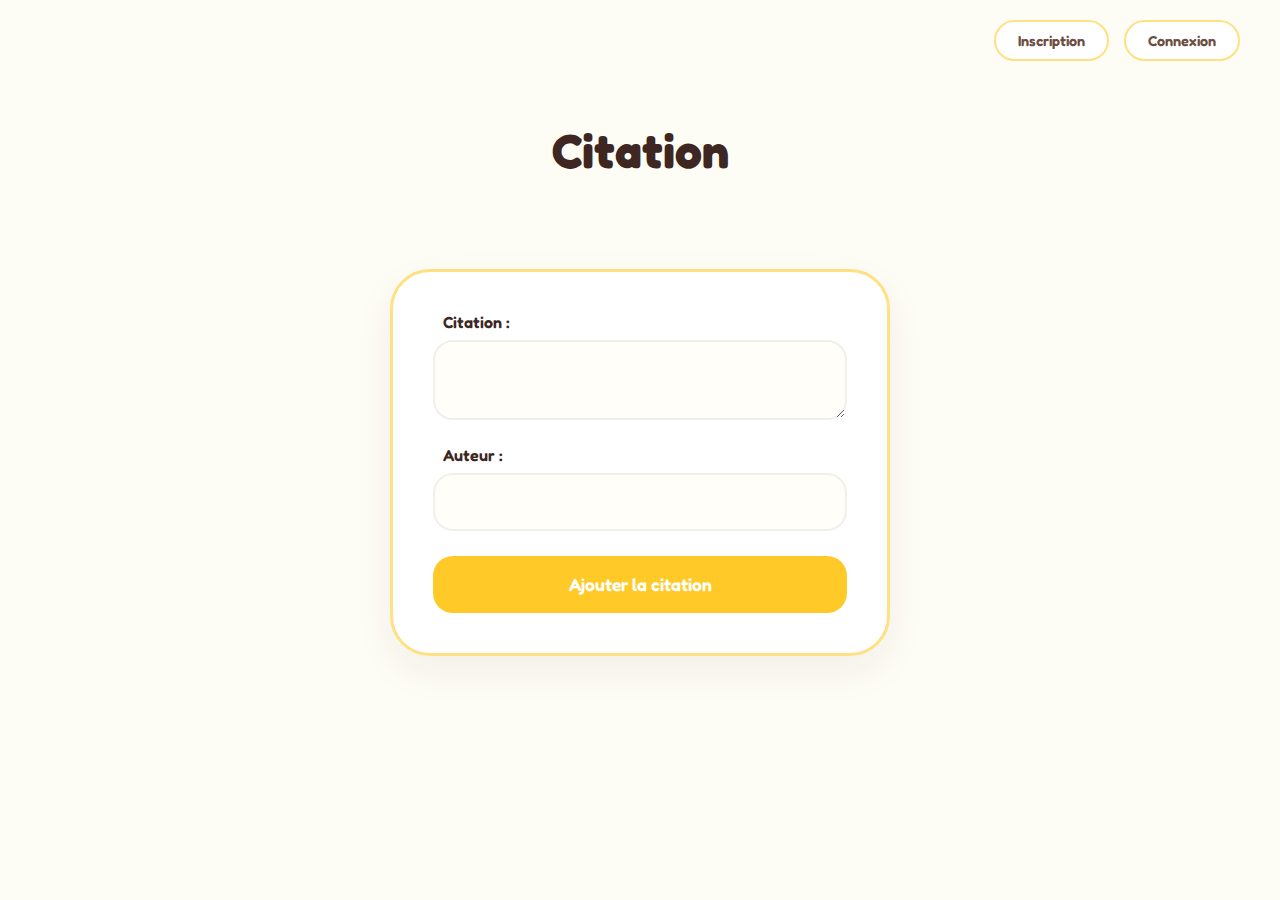
<file: front-node/index.html>
<!DOCTYPE html>
<html lang="en">
<head>
    <meta charset="UTF-8">
    <meta name="viewport" content="width=device-width, initial-scale=1.0">
    <title>Accueil</title>
    <link rel="stylesheet" href="./css/index.css"> 
</head>
<body>
    <header>
        <a href="create.html">Inscription</a>
        <a href="connect.html">Connexion</a>

    </header>
    <h1>Citation</h1>
    
    <section id="section">
     

    </section>

    <section id="ajout">
   
            <form action="#" id="ajout-de-citation" method="post">
                        
                    <label for="quote">Citation :</label>
                    <textarea id="quote" name="quote" required></textarea>

                    <label for="author">Auteur :</label>
                    <input type="text" id="author" name="author" required />

                    <button id="submit" type="submit">Ajouter la citation</button>
            </form>

    </section>
<script src="./js/index.js"></script>
<script src="./js/createquote.js"></script>
</body>
</html>
</file>
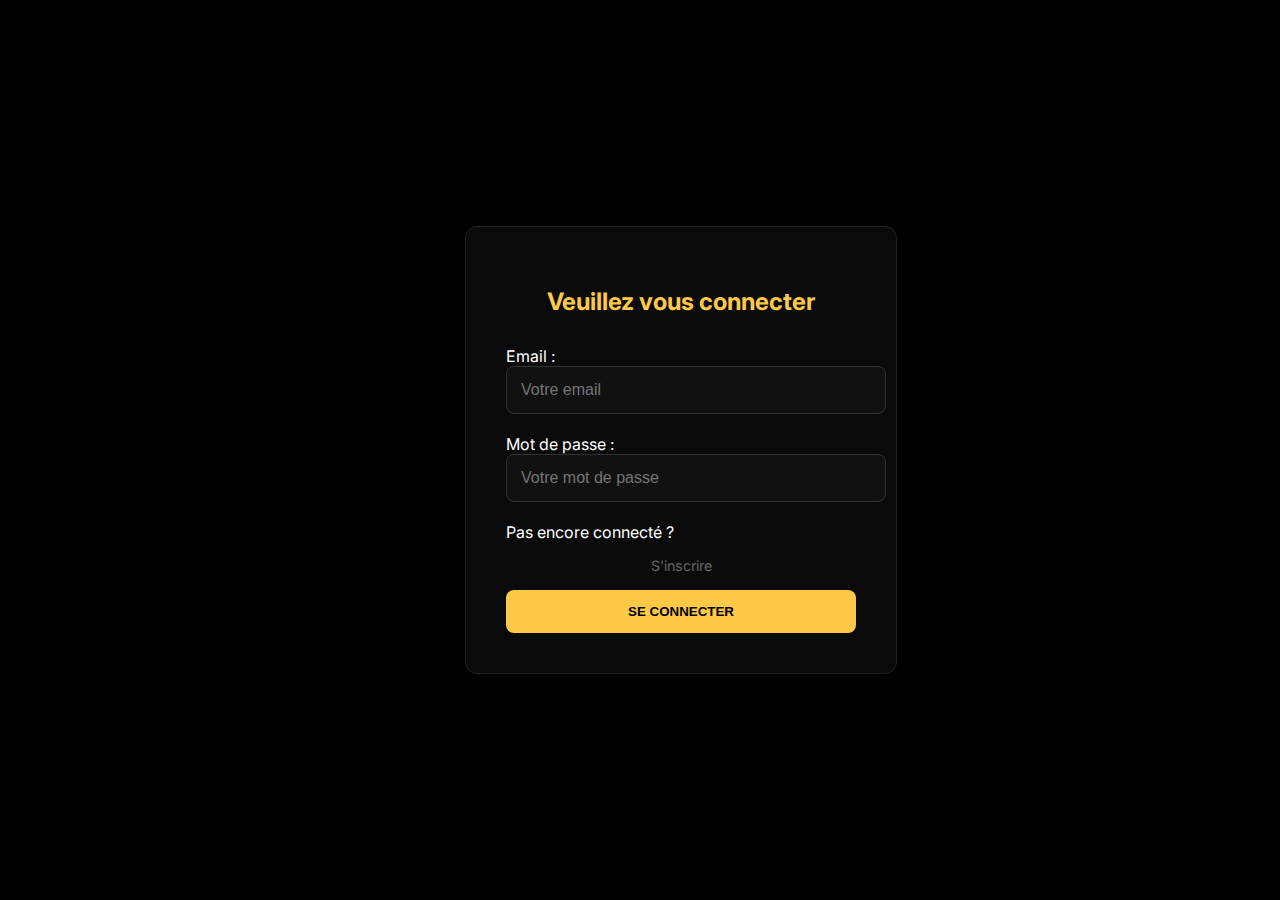
<file: front-node/connect.html>
<!DOCTYPE html>
<html lang="en">
<head>
    <meta charset="UTF-8">
    <meta name="viewport" content="width=device-width, initial-scale=1.0">
    <title>Connexion</title>
    <link rel="stylesheet" href="./css/connect.css">
</head>
<body>
    <section>
        <form method="POST" class="formulaire">
            <h2 id="connect">Veuillez vous connecter</h2>
            <label for="email">Email :</label>
            <input type="email" name="email" id="email" placeholder="Votre email">

            <label for="password">Mot de passe :</label>
            <input type="password" name="password" id="password" placeholder="Votre mot de passe" required>
            <p>Pas encore connecté ? <a href="create.html">S'inscrire</a></p>
            <button type="submit">Se connecter</button>
        </form>
    </section>
<script src="./js/connect.js"></script>   
</body>
</html>
</file>
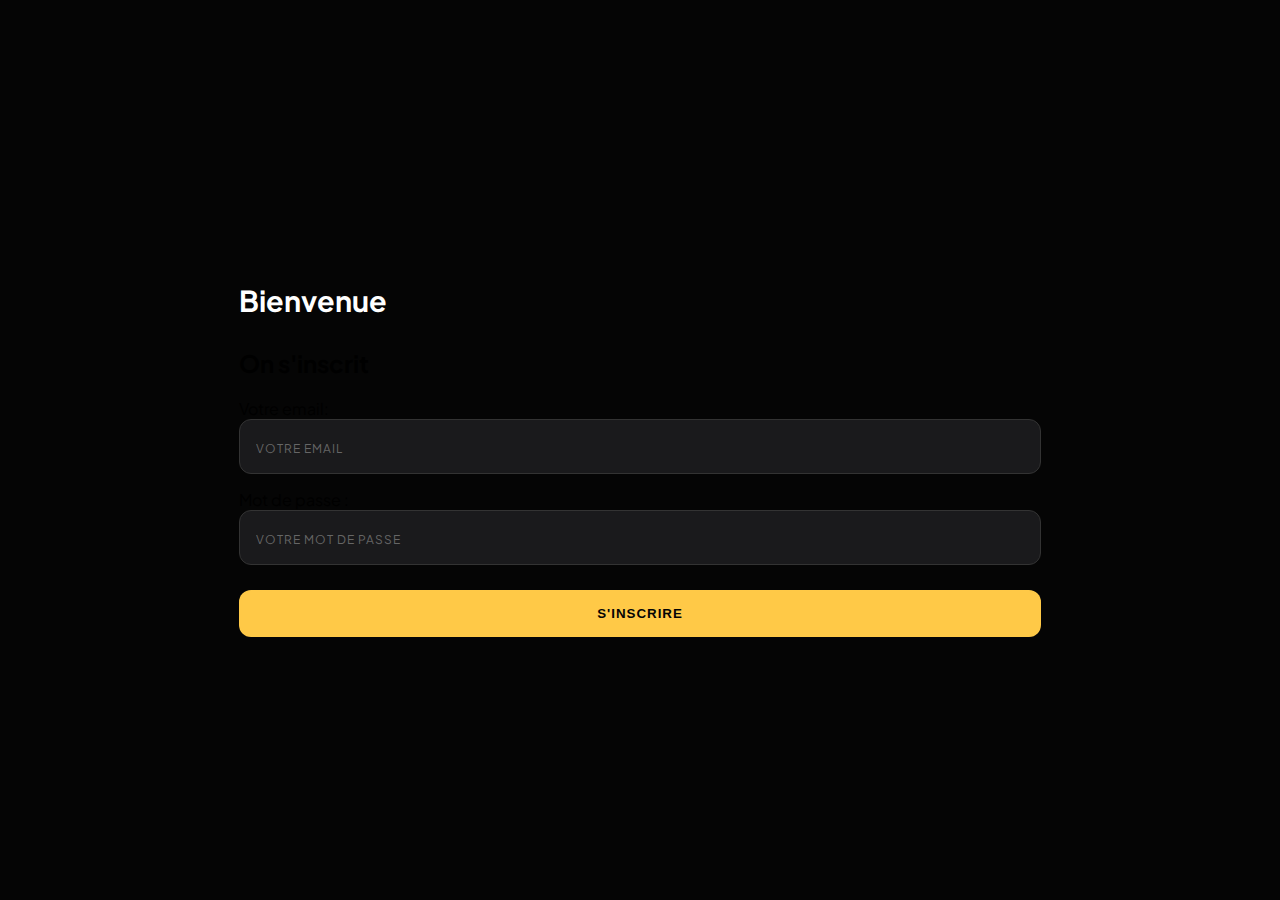
<file: front-node/create.html>
<!DOCTYPE html>
<html lang="fr">
<head>
    <meta charset="UTF-8">
    <meta name="viewport" content="width=device-width, initial-scale=1.0">
    <title>Inscription d'un utilisateur</title>
    <link rel="stylesheet" href="./css/create.css"> 
</head>
<body>
    
  
<form action="#" method="post">
    <h1>Bienvenue</h1>
    <h2>On s'inscrit</h2>
    <label for="Email">Votre email:</label>
    <input type="text" name="email" id="email" placeholder="Votre email">

    <label for="password">Mot de passe :</label>
    <input type="password" name="password" id="password" placeholder="Votre mot de passe">
     <!-- <p>Déjà un compte? <a href="index.php#connect">Se connecter</a></p> -->
   <button> S'inscrire </button>
</form> 
<script src="./js/create.js"></script>
</body>
</html>
</file>
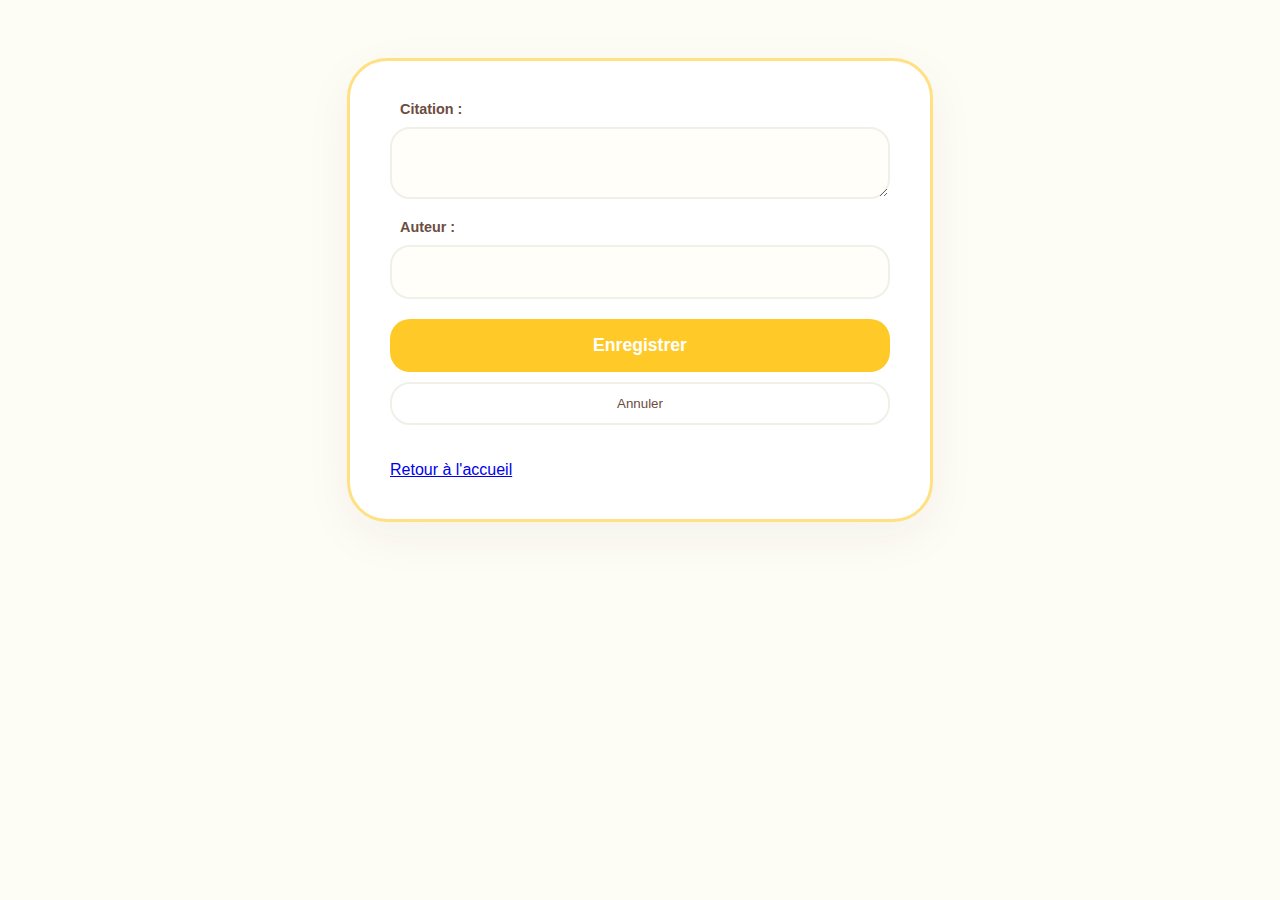
<file: front-node/update.html>
<link rel="stylesheet" href="./css/update.css"><!DOCTYPE html>
<html lang="en">
<head>
    <meta charset="UTF-8">
    <meta name="viewport" content="width=device-width, initial-scale=1.0">
    <title>Document</title>
</head>
<body>
    <form id="quoteForm">
    
  <label for="quote">Citation :</label>
  <textarea id="quote" name="quote" required></textarea>

  <label for="author">Auteur :</label>
  <input type="text" id="author" name="author" required />

  

  <button type="submit">Enregistrer</button>
  <button type="button" id="cancelBtn">Annuler</button><br><br>
  <a href="index.html">Retour à l'accueil</a>
</form>

<div id="message"></div>
<script src="./js/update.js"></script>
</body>
</html>
</file>
<file: front-node/css/index.css>
@import url('https://fonts.googleapis.com/css2?family=Fredoka:wght@400;600&family=Nunito:wght@400;700&display=swap');

:root {
    --bg-cream: #fdfcf5;
    --card-white: #ffffff;
    --star-butter: #ffe082;
    --star-gold: #ffca28;
    --text-cocoa: #3e2723;
    --text-soft-cocoa: #6d4c41;
    --border-soft: #f1f0e8;
}

* {
    margin: 0;
    padding: 0;
    box-sizing: border-box;
}

body {
    background-color: var(--bg-cream);
    color: var(--text-cocoa);
    font-family: 'Fredoka', sans-serif;
    display: flex;
    flex-direction: column;
    align-items: center;
    padding-bottom: 80px;
    min-height: 100vh;
}

/* --- HEADER --- */
header {
    width: 100%;
    display: flex;
    justify-content: flex-end;
    padding: 20px 40px;
    gap: 15px;
}

header a {
    text-decoration: none;
    font-weight: 600;
    font-size: 0.9rem;
    color: var(--text-soft-cocoa);
    background: var(--card-white);
    padding: 10px 22px;
    border-radius: 50px;
    border: 2px solid var(--star-butter);
    transition: all 0.3s ease;
}

header a:hover {
    background: var(--star-butter);
    color: var(--text-cocoa);
}

/* --- TITRE --- */
h1 {
    font-size: 3rem;
    margin: 40px 0;
    color: var(--text-cocoa);
    text-align: center;
}

/* --- SECTION AFFICHAGE --- */
#section {
    width: 90%;
    max-width: 600px;
    margin-bottom: 50px;
}

.quote {
    background: var(--card-white);
    border: 2px solid var(--border-soft);
    padding: 30px;
    border-radius: 30px;
    margin-bottom: 25px;
    box-shadow: 0 10px 25px rgba(62, 39, 35, 0.03);
}

.quote-text {
    font-family: 'Nunito', sans-serif;
    font-size: 1.3rem;
    line-height: 1.5;
    margin-bottom: 10px;
}

.quote-author {
    color: var(--star-gold);
    text-align: right;
    font-weight: 700;
    margin-bottom: 20px;
    font-style: italic;
}

/* --- BOUTONS D'ACTION (MODIFIER / SUPPRIMER) --- */
/* On cible les classes de ton JS : .edit-btn et .delete-btn */
.edit-btn, .delete-btn {
    border-radius: 12px;
    padding: 10px 20px;
    font-family: 'Fredoka', sans-serif;
    font-weight: 600;
    font-size: 0.85rem;
    cursor: pointer;
    text-transform: uppercase;
    transition: all 0.2s ease;
    display: inline-flex;
    margin-right: 10px;
}

/* Bouton MODIFIER : Bleu Candy avec Bordure */
.edit-btn {
    background-color: #e3f2fd;
    color: #1976d2;
    border: 2px solid #64b5f6;
}

.edit-btn:hover {
    background-color: #1976d2;
    color: #ffffff;
    transform: translateY(-3px);
    box-shadow: 0 4px 12px rgba(25, 118, 210, 0.2);
}

/* Bouton SUPPRIMER : Rouge Fraise avec Bordure */
.delete-btn {
    background-color: #ffebee;
    color: #d32f2f;
    border: 2px solid #ef5350;
}

.delete-btn:hover {
    background-color: #d32f2f;
    color: #ffffff;
    transform: translateY(-3px);
    box-shadow: 0 4px 12px rgba(211, 47, 47, 0.2);
}

/* --- FORMULAIRE D'AJOUT --- */
#ajout {
    width: 90%;
    max-width: 500px;
    background: var(--card-white);
    padding: 40px;
    border-radius: 40px;
    border: 3px solid var(--star-butter);
    box-shadow: 0 15px 40px rgba(62, 39, 35, 0.06);
}

#ajout form {
    display: flex;
    flex-direction: column;
}

label {
    margin-bottom: 8px;
    margin-left: 10px;
    font-weight: 600;
}

input[type="text"], textarea {
    width: 100%;
    background-color: #fffef9 !important;
    border: 2px solid var(--border-soft);
    border-radius: 20px;
    padding: 16px;
    margin-bottom: 25px;
    color: var(--text-cocoa) !important;
    font-family: 'Nunito', sans-serif;
    font-size: 1rem;
    outline: none;
}

input:focus, textarea:focus {
    border-color: var(--star-gold);
}

button[type="submit"] {
    background-color: var(--star-gold);
    color: #fff;
    border: none;
    padding: 18px;
    border-radius: 20px;
    font-family: 'Fredoka', sans-serif;
    font-weight: 600;
    font-size: 1.1rem;
    cursor: pointer;
}
</file>
<file: front-node/css/connect.css>
@import url('https://fonts.googleapis.com/css2?family=Inter:wght@400;700&display=swap');

:root {
    --bg-page: #000000;
    --gold: #FFC947;
    --input-bg: #111111;
    --text-white: #FFFFFF;
}

body {
    background-color: var(--bg-page);
    color: var(--text-white);
    font-family: 'Inter', sans-serif;
    display: flex;
    justify-content: center;
    align-items: center;
    min-height: 100vh;
    margin: 0;
}

/* On crée un bloc bien visible pour ne pas être perdu dans le noir */
#section, .formulaire {
    background: #0a0a0a;
    border: 1px solid #222;
    padding: 40px;
    border-radius: 12px;
    width: 100%;
    max-width: 400px;
    box-shadow: 0 10px 50px rgba(0,0,0,0.8);
}

h2, h1 {
    color: var(--gold);
    margin-bottom: 30px;
    text-align: center;
}

/* CHAMPS DE SAISIE : Fond sombre mais texte BLANC PUR */
input {
    width: 100%;
    background-color: var(--input-bg) !important;
    border: 1px solid #333 !important;
    border-radius: 8px;
    padding: 14px;
    margin-bottom: 20px;
    color: #ffffff !important; /* Force le texte en blanc */
    font-size: 16px; /* Évite le zoom auto sur mobile */
    display: block;
}

input:focus {
    outline: none;
    border-color: var(--gold) !important;
    box-shadow: 0 0 5px rgba(255, 201, 71, 0.3);
}

/* BOUTON : Bien contrasté */
button {
    width: 100%;
    background-color: var(--gold);
    color: #000;
    border: none;
    padding: 14px;
    border-radius: 8px;
    font-weight: 700;
    cursor: pointer;
    text-transform: uppercase;
    transition: transform 0.1s;
}

button:active {
    transform: scale(0.98);
}

/* Pour les liens sous le formulaire */
a {
    color: #666;
    display: block;
    text-align: center;
    margin-top: 15px;
    text-decoration: none;
    font-size: 0.9rem;
}

a:hover {
    color: var(--gold);
}
</file>
<file: front-node/css/create.css>
@import url('https://fonts.googleapis.com/css2?family=Plus+Jakarta+Sans:wght@300;500;700&display=swap');

:root {
    --nuit-profonde: #050505;
    --or-etoile: #FFC947;
    --gris-spatial: #1a1a1c;
    --blanc-pur: #ffffff;
}

body {
    background-color: var(--nuit-profonde);
    margin: 0;
    font-family: 'Plus Jakarta Sans', sans-serif;
    display: flex;
    justify-content: center;
    align-items: center;
    height: 100vh;
}

#section {
    background: linear-gradient(145deg, #0a0a0a, #050505);
    border: 1px solid rgba(255, 201, 71, 0.1);
    padding: 40px;
    border-radius: 24px;
    width: 100%;
    max-width: 400px;
    box-shadow: 0 20px 50px rgba(0, 0, 0, 0.5);
    text-align: center;
}

h1 {
    color: var(--blanc-pur);
    font-size: 1.8rem;
    margin-bottom: 30px;
    font-weight: 700;
}

/* --- CHAMPS DE SAISIE (FIXÉS) --- */
input {
    width: 100%;
    background-color: var(--gris-spatial) !important; /* Fond sombre mais distinct */
    border: 1px solid #333;
    padding: 16px;
    margin-bottom: 15px;
    border-radius: 12px;
    
    /* Visibilité du texte */
    color: var(--blanc-pur) !important; /* Force le texte en blanc */
    font-size: 1rem;
    font-family: inherit;
    
    box-sizing: border-box;
    outline: none;
    transition: all 0.3s ease;
}

input:focus {
    border-color: var(--or-etoile);
    background-color: #202022 !important;
    box-shadow: 0 0 10px rgba(255, 201, 71, 0.1);
}

/* Pour voir le texte même si le navigateur veut le mettre en noir */
input::placeholder {
    color: #666;
    text-transform: uppercase;
    font-size: 0.75rem;
    letter-spacing: 1px;
}

/* --- LE BOUTON --- */
button {
    width: 100%;
    background: var(--or-etoile);
    color: var(--nuit-profonde);
    border: none;
    padding: 16px;
    border-radius: 12px;
    font-weight: 700;
    text-transform: uppercase;
    letter-spacing: 1px;
    cursor: pointer;
    margin-top: 10px;
    transition: transform 0.2s, box-shadow 0.2s;
}

button:hover {
    transform: translateY(-2px);
    box-shadow: 0 5px 20px rgba(255, 201, 71, 0.4);
}

button:active {
    transform: scale(0.98);
}
</file>
<file: front-node/css/update.css>
/* Utilise les mêmes variables que ton index */
:root {
    --bg-cream: #fdfcf5;
    --card-white: #ffffff;
    --star-butter: #ffe082;
    --star-gold: #ffca28;
    --text-cocoa: #3e2723;
    --text-soft-cocoa: #6d4c41;
    --border-soft: #f1f0e8;
    --cancel-pink: #ffab91; /* Rose doux pour annuler */
}

body {
    background-color: var(--bg-cream);
    color: var(--text-cocoa);
    font-family: 'Fredoka', sans-serif;
    display: flex;
    flex-direction: column;
    align-items: center;
    padding: 50px 20px;
}

/* Container du formulaire de modification */
#quoteForm {
    background: var(--card-white);
    padding: 40px;
    border-radius: 40px;
    box-shadow: 0 15px 50px rgba(62, 39, 35, 0.05);
    border: 3px solid var(--star-butter);
    width: 100%;
    max-width: 500px;
    display: flex;
    flex-direction: column;
}

h1 {
    margin-bottom: 30px;
    color: var(--text-cocoa);
    text-align: center;
}

label {
    font-weight: 600;
    font-size: 0.9rem;
    color: var(--text-soft-cocoa);
    margin-bottom: 10px;
    margin-left: 10px;
}

/* Saisie de texte (Visibilité maximale en brun chocolat) */
input[type="text"], 
textarea {
    width: 100%;
    background-color: #fffef9 !important;
    border: 2px solid var(--border-soft);
    border-radius: 20px;
    padding: 16px;
    margin-bottom: 20px;
    color: var(--text-cocoa) !important; /* Texte bien sombre et lisible */
    font-family: 'Nunito', sans-serif;
    font-size: 1rem;
    outline: none;
    transition: all 0.2s ease;
}

input:focus, 
textarea:focus {
    border-color: var(--star-gold);
    background-color: #ffffff !important;
    box-shadow: 0 0 0 5px rgba(255, 202, 40, 0.1);
}

/* Bouton Enregistrer (Jaune Or) */
button[type="submit"] {
    background-color: var(--star-gold);
    color: #ffffff;
    border: none;
    padding: 16px;
    border-radius: 20px;
    font-family: 'Fredoka', sans-serif;
    font-weight: 600;
    font-size: 1.1rem;
    cursor: pointer;
    margin-bottom: 10px;
    transition: all 0.3s ease;
}

button[type="submit"]:hover {
    background-color: #ffb300;
    transform: translateY(-2px);
}

/* Bouton Annuler (Rose/Pêche doux) */
#cancelBtn {
    background-color: transparent;
    color: var(--text-soft-cocoa);
    border: 2px solid var(--border-soft);
    padding: 12px;
    border-radius: 20px;
    font-family: 'Fredoka', sans-serif;
}
</file>
